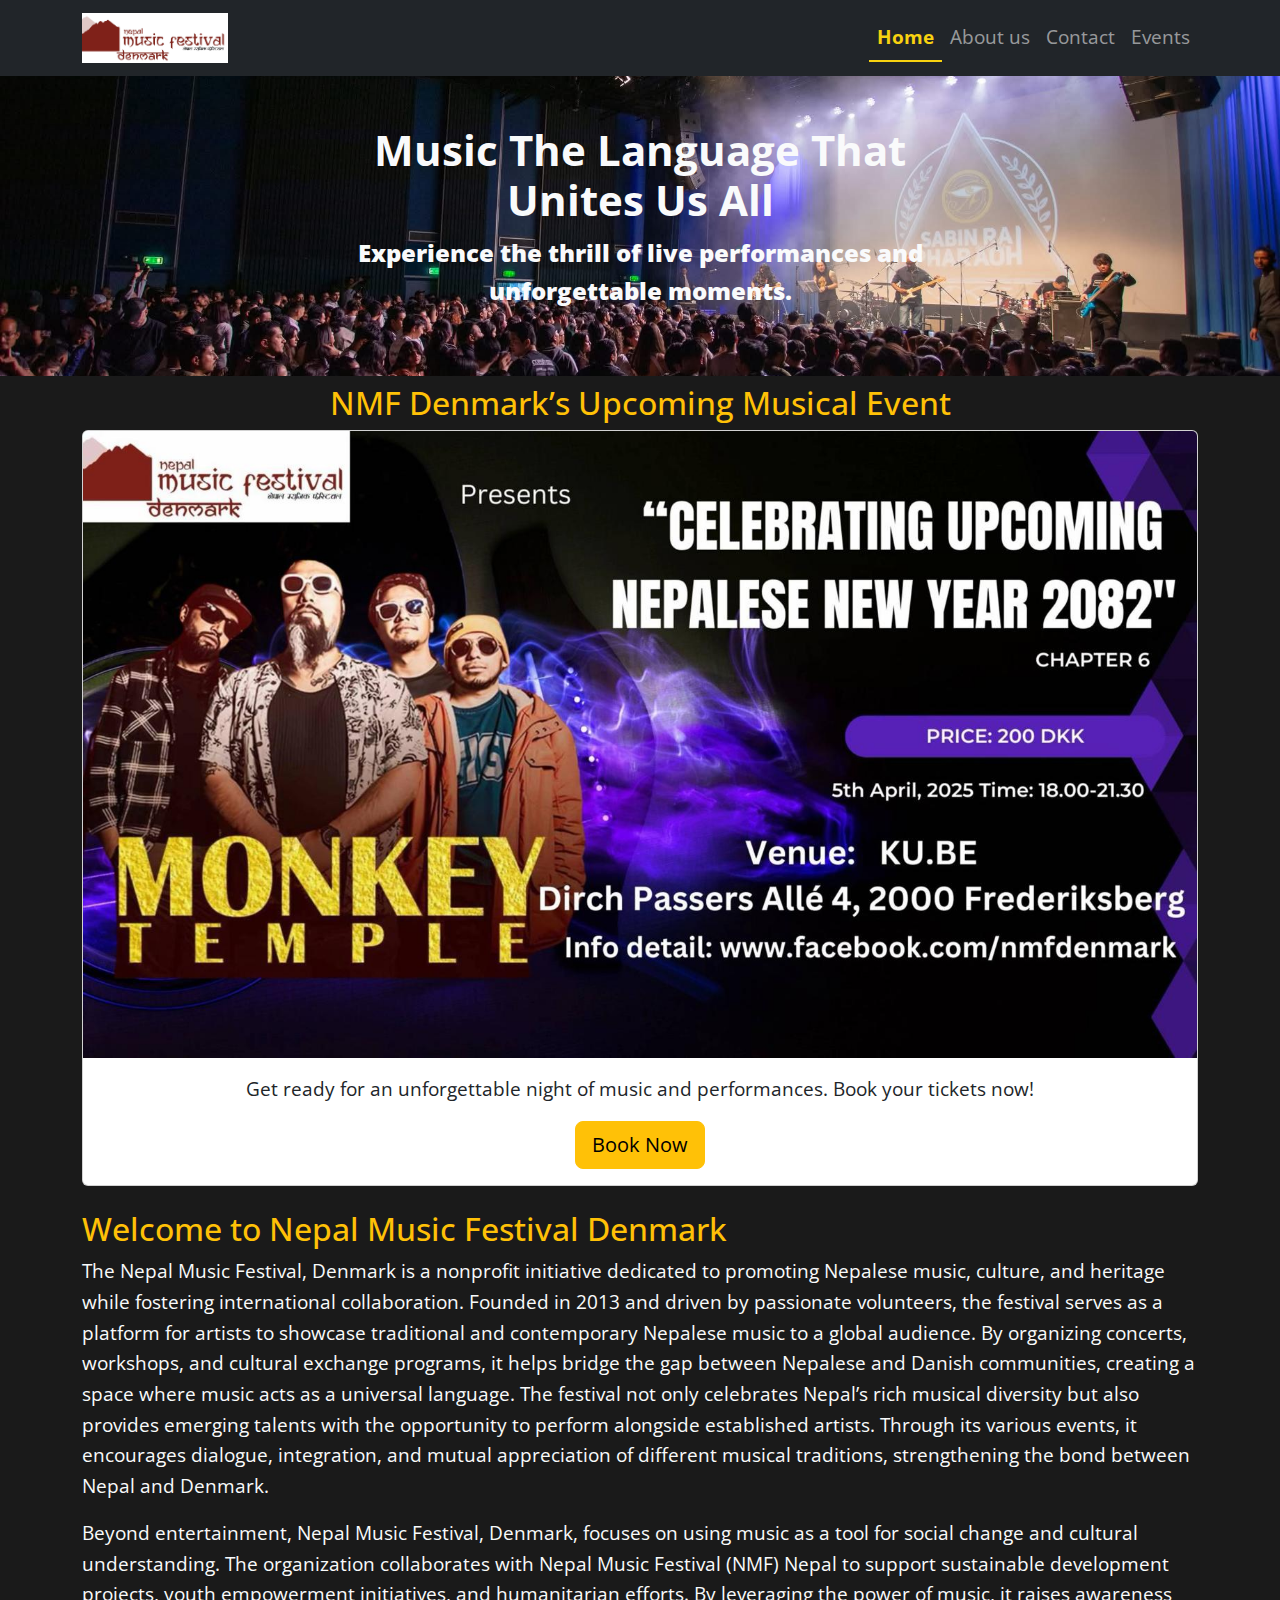
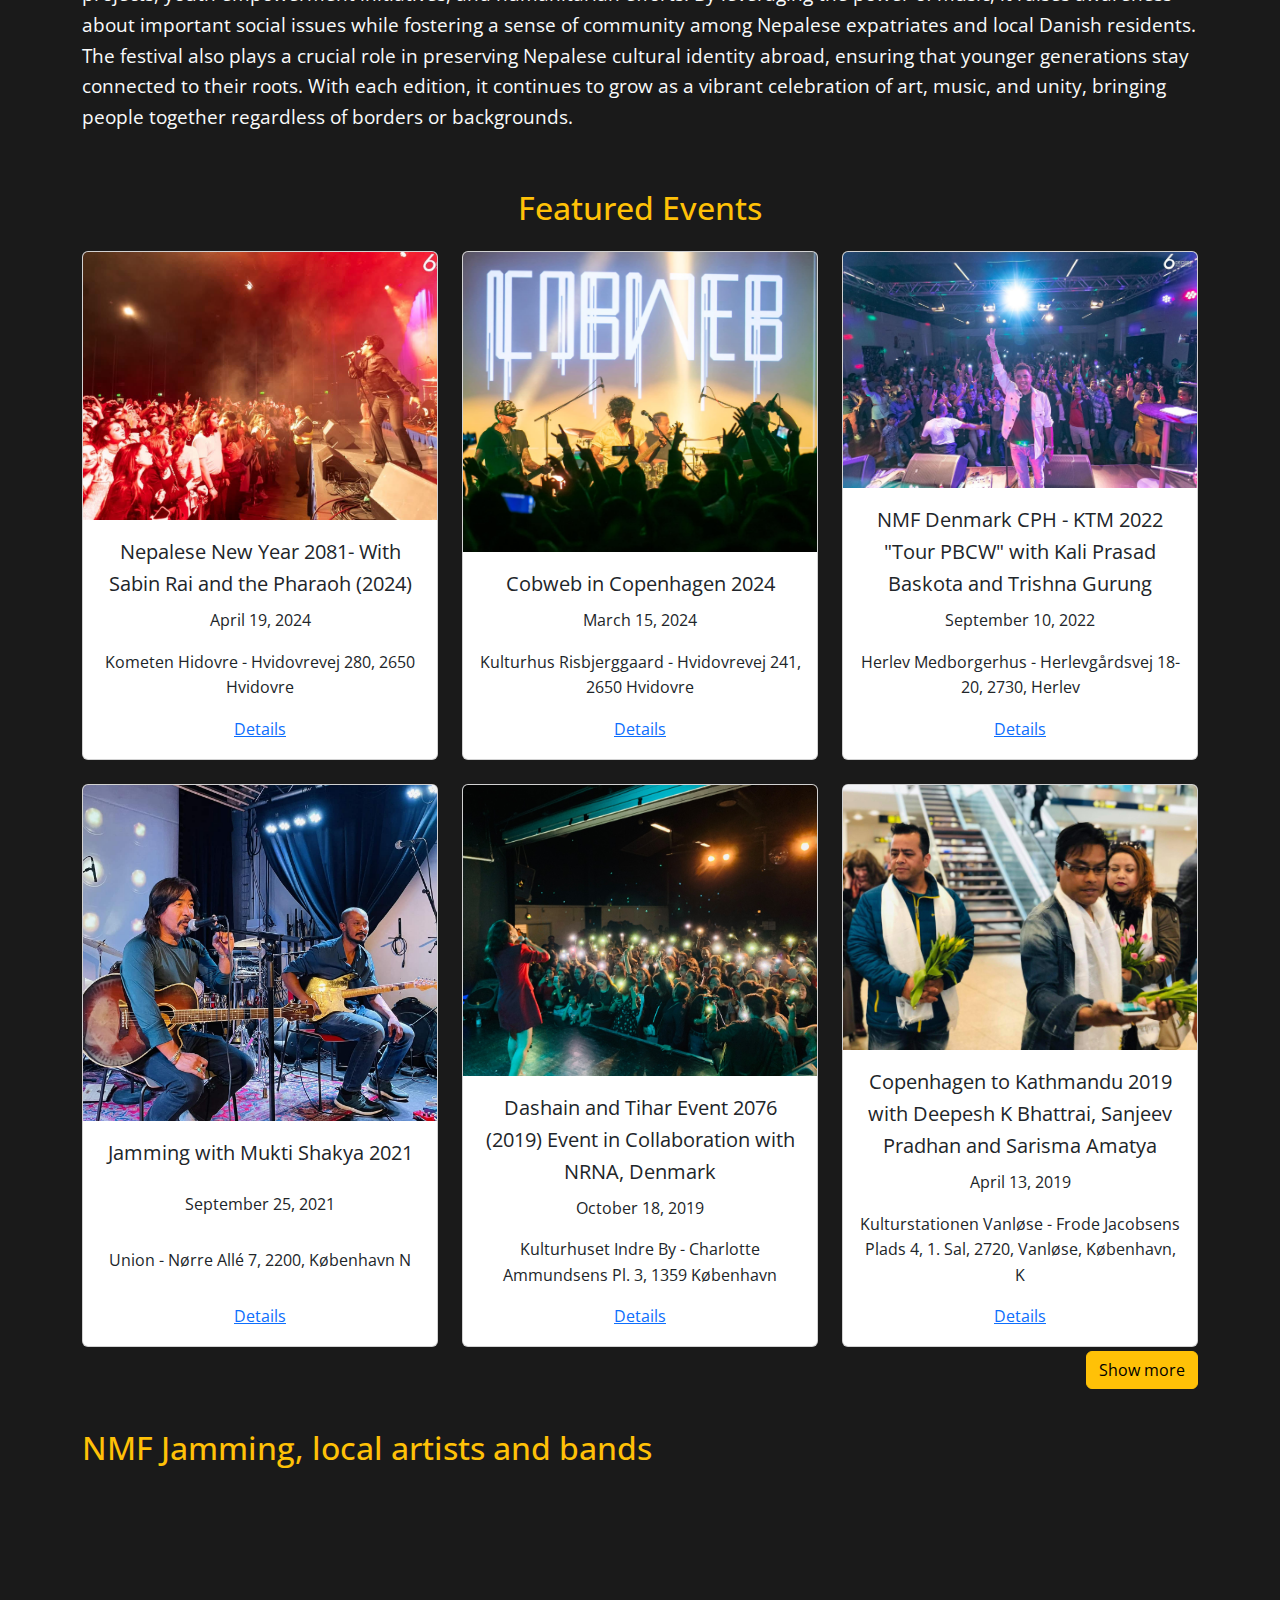
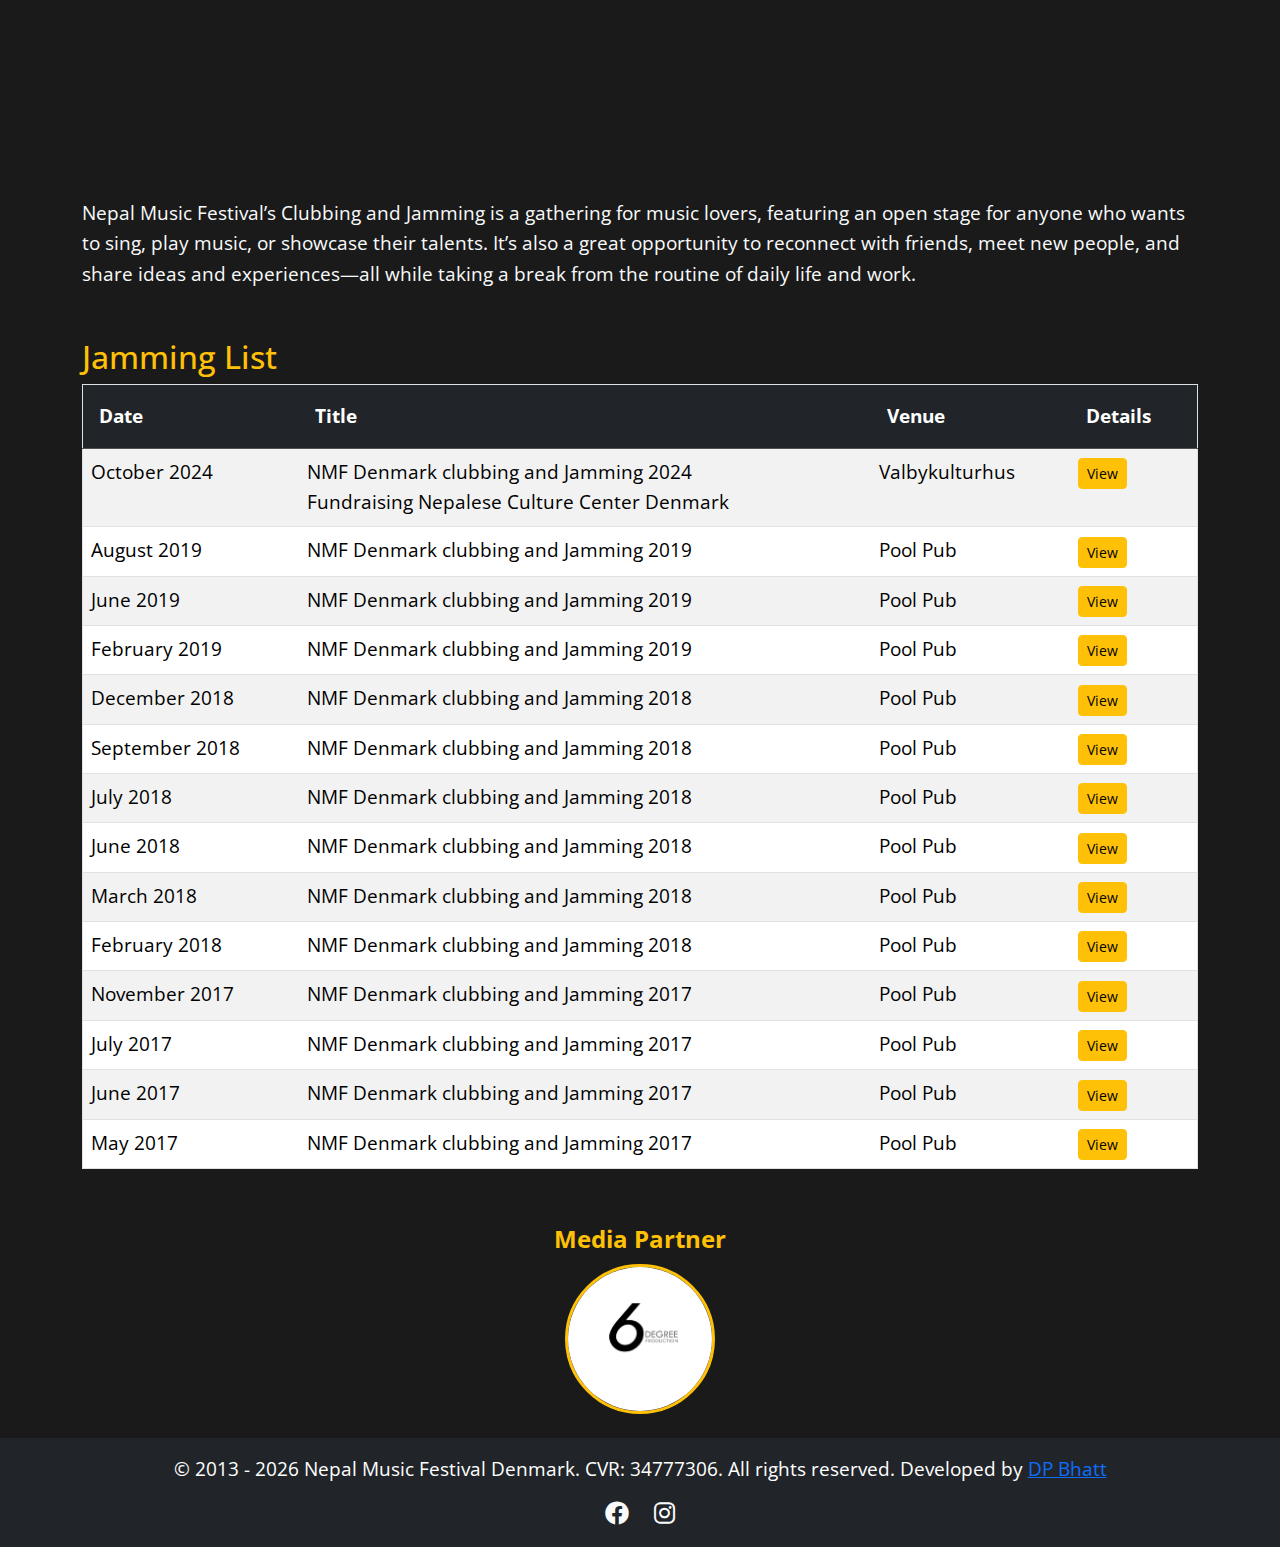
<file: index.html>
<!DOCTYPE html>
<html lang="en">

<head>
  <meta charset="UTF-8" />
  <meta name="viewport" content="width=device-width, initial-scale=1.0" />
  <title>Home - Nepal Music Festival</title>
  <link href="https://cdn.jsdelivr.net/npm/bootstrap@5.3.0/dist/css/bootstrap.min.css" rel="stylesheet" />
  <link rel="stylesheet" href="styles.css" />

  <!-- Add Font Awesome CDN for social media icons -->
  <link href="https://cdnjs.cloudflare.com/ajax/libs/font-awesome/6.0.0-beta3/css/all.min.css" rel="stylesheet" />

  <!-- Add favicon -->
  <link rel="apple-touch-icon" sizes="180x180" href="favicon_io/apple-touch-icon.png" />
  <link rel="icon" type="image/png" sizes="32x32" href="favicon_io/favicon-32x32.png" />
  <link rel="icon" type="image/png" sizes="16x16" href="favicon_io/favicon-16x16.png" />
  <link rel="manifest" href="favicon_io/site.webmanifest" />

  <link href="https://fonts.googleapis.com/css2?family=Open+Sans:wght@400;600;700&display=swap" rel="stylesheet">

</head>

<body>

  <div id="header-placeholder"></div>

  <section class="hero">
    <img src="images/nmfcover.jpg" alt="Live Concert" />
    <div class="hero-text">
      <h2>Music The Language That Unites Us All</h2>
      <p>
        Experience the thrill of live performances and unforgettable moments.
      </p>
    </div>
  </section>

  <section class="upcoming-event my-2">
    <div class="container">
      <h2 class="text-center text-warning">NMF Denmark’s Upcoming Musical Event</h2>
      <div class="row">
        <div class="col-md-12">
          <div class="card">
            <img src="images/upcommingevents/1.jpg" class="card-img-top" alt="Upcoming Musical Event">
            <div class="card-body text-center">
              <p>Get ready for an unforgettable night of music and performances. Book your tickets now!</p>
              <a href="https://forms.gle/rgB5U14GACFEt8Jf9" target="_blank" class="btn btn-warning btn-lg">Book Now</a>
            </div>
          </div>
        </div>
      </div>
    </div>
  </section>

  <section class="content py-3">
    <div class="container">
      <h2 class="text-warning">Welcome to Nepal Music Festival Denmark</h2>

      <p>
        The Nepal Music Festival, Denmark is a nonprofit initiative dedicated to promoting Nepalese music, culture, and
        heritage while fostering international collaboration. Founded in 2013 and driven by passionate volunteers, the
        festival serves as a platform for artists to showcase traditional and contemporary Nepalese music to a global
        audience. By organizing concerts, workshops, and cultural exchange programs, it helps bridge the gap between
        Nepalese and Danish communities, creating a space where music acts as a universal language. The festival not
        only celebrates Nepal’s rich musical diversity but also provides emerging talents with the opportunity to
        perform alongside established artists. Through its various events, it encourages dialogue, integration, and
        mutual appreciation of different musical traditions, strengthening the bond between Nepal and Denmark.
      </p>
      <p>
        Beyond entertainment, Nepal Music Festival, Denmark, focuses on using music as a tool for social change and
        cultural understanding. The organization collaborates with Nepal Music Festival (NMF) Nepal to support
        sustainable development projects, youth empowerment initiatives, and humanitarian efforts. By leveraging the
        power of music, it raises awareness about important social issues while fostering a sense of community among
        Nepalese expatriates and local Danish residents. The festival also plays a crucial role in preserving Nepalese
        cultural identity abroad, ensuring that younger generations stay connected to their roots. With each edition, it
        continues to grow as a vibrant celebration of art, music, and unity, bringing people together regardless of
        borders or backgrounds.
      </p>
    </div>
  </section>

  <section class="featured-events text-warning mt-4">
    <div class="container">
      <h2 class="text-center mb-4">Featured Events</h2>
      <div class="row g-4" id="featured-events">

      </div>
      <div class="text-center float-end mt-1 mb-4">
        <button id="show-more-events" class="btn btn-warning">
          Show more
        </button>
      </div>
    </div>
  </section>

  <section class="video-section py-3">
    <div class="container">
      <h2 class="text-warning">NMF Jamming, local artists and bands</h2>

      <div class="row mt-0">
        <!-- First Video and Description -->
        <div class="col-md-6 text-center">
          <div class="video-container">
            <iframe
              src="https://www.facebook.com/plugins/video.php?href=https%3A%2F%2Fwww.facebook.com%2Fnmfdenmark%2Fvideos%2F1115051641994304%2F&show_text=false"
              width="100%" height="315" style="border:none;overflow:hidden" scrolling="no" frameborder="0"
              allowfullscreen="true" allow="autoplay; clipboard-write; encrypted-media; picture-in-picture; web-share">
            </iframe>
          </div>
        </div>

        <!-- Second Video and Description -->
        <div class="col-md-6 text-center">
          <div class="video-container">
            <iframe src="https://www.facebook.com/plugins/video.php?href=https://www.facebook.com/reel/235116090472300"
              width="100%" height="315" style="border:none;overflow:hidden" scrolling="no" frameborder="0"
              allowfullscreen="true" allow="autoplay; clipboard-write; encrypted-media; picture-in-picture; web-share">
            </iframe>
          </div>
        </div>
      </div>
      <p class="mt-0">
        Nepal Music Festival’s Clubbing and Jamming is a gathering for music lovers, featuring an open stage for anyone
        who wants to sing, play music, or showcase their talents. It’s also a great opportunity to reconnect with
        friends, meet new people, and share ideas and experiences—all while taking a break from the routine of daily
        life and work.
      </p>
    </div>
  </section>

  <section class="container my-3">
    <h2 class="text-warning">Jamming List</h2>
    <div class="table-container">
      <table class="table table-striped table-hover border">
        <thead class="table-dark">
          <tr>
            <th class="p-3">Date</th>
            <th class="p-3">Title</th>
            <th class="p-3">Venue</th>
            <th class="p-3">Details</th>
          </tr>
        </thead>
        <tbody>
          <tr>
            <td>October 2024</td>
            <td>NMF Denmark clubbing and Jamming 2024<br>Fundraising Nepalese Culture Center Denmark</td>
            <td>Valbykulturhus</td>
            <td><a href="eventdetail.html?id=13" class="btn btn-warning btn-sm">View</a></td>
          </tr>
          <tr>
            <td>August 2019</td>
            <td>NMF Denmark clubbing and Jamming 2019</td>
            <td>Pool Pub</td>
            <td><a href="eventdetail.html?id=13" class="btn btn-warning btn-sm">View</a></td>
          </tr>
          <tr>
            <td>June 2019</td>
            <td>NMF Denmark clubbing and Jamming 2019</td>
            <td>Pool Pub</td>
            <td><a href="eventdetail.html?id=13" class="btn btn-warning btn-sm">View</a></td>
          </tr>
          <tr>
            <td>February 2019</td>
            <td>NMF Denmark clubbing and Jamming 2019</td>
            <td>Pool Pub</td>
            <td><a href="eventdetail.html?id=13" class="btn btn-warning btn-sm">View</a></td>
          </tr>
          <tr>
            <td>December 2018</td>
            <td>NMF Denmark clubbing and Jamming 2018</td>
            <td>Pool Pub</td>
            <td><a href="eventdetail.html?id=13" class="btn btn-warning btn-sm">View</a></td>
          </tr>
          <tr>
            <td>September 2018</td>
            <td>NMF Denmark clubbing and Jamming 2018</td>
            <td>Pool Pub</td>
            <td><a href="eventdetail.html?id=13" class="btn btn-warning btn-sm">View</a></td>
          </tr>
          <tr>
            <td>July 2018</td>
            <td>NMF Denmark clubbing and Jamming 2018</td>
            <td>Pool Pub</td>
            <td><a href="eventdetail.html?id=13" class="btn btn-warning btn-sm">View</a></td>
          </tr>
          <tr>
            <td>June 2018</td>
            <td>NMF Denmark clubbing and Jamming 2018</td>
            <td>Pool Pub</td>
            <td><a href="eventdetail.html?id=13" class="btn btn-warning btn-sm">View</a></td>
          </tr>
          <tr>
            <td>March 2018</td>
            <td>NMF Denmark clubbing and Jamming 2018</td>
            <td>Pool Pub</td>
            <td><a href="eventdetail.html?id=13" class="btn btn-warning btn-sm">View</a></td>
          </tr>
          <tr>
            <td>February 2018</td>
            <td>NMF Denmark clubbing and Jamming 2018</td>
            <td>Pool Pub</td>
            <td><a href="eventdetail.html?id=13" class="btn btn-warning btn-sm">View</a></td>
          </tr>
          <tr>
            <td>November 2017</td>
            <td>NMF Denmark clubbing and Jamming 2017</td>
            <td>Pool Pub</td>
            <td><a href="eventdetail.html?id=13" class="btn btn-warning btn-sm">View</a></td>
          </tr>
          <tr>
            <td>July 2017</td>
            <td>NMF Denmark clubbing and Jamming 2017</td>
            <td>Pool Pub</td>
            <td><a href="eventdetail.html?id=13" class="btn btn-warning btn-sm">View</a></td>
          </tr>
          <tr>
            <td>June 2017</td>
            <td>NMF Denmark clubbing and Jamming 2017</td>
            <td>Pool Pub</td>
            <td><a href="eventdetail.html?id=13" class="btn btn-warning btn-sm">View</a></td>
          </tr>
          <tr>
            <td>May 2017</td>
            <td>NMF Denmark clubbing and Jamming 2017</td>
            <td>Pool Pub</td>
            <td><a href="eventdetail.html?id=13" class="btn btn-warning btn-sm">View</a></td>
          </tr>
        </tbody>
      </table>
    </div>
  </section>

  <section class="media-partner text-center my-4">
    <h3 class="text-warning">Media Partner</h3>
    <a href="https://www.facebook.com/sixdegreedk/" target="_blank"><img src="images/6degreeproduction.jpg"
        alt="Media Partner Logo" class="media-partner-img"></a>
  </section>

  <div id="footer-placeholder"></div>

  <script src="https://cdn.jsdelivr.net/npm/bootstrap@5.3.0/dist/js/bootstrap.bundle.min.js"></script>
  <script src="scripts/common.js"></script>
  <script type="module" src="scripts/index.js"></script>
</body>

</html>
</file>
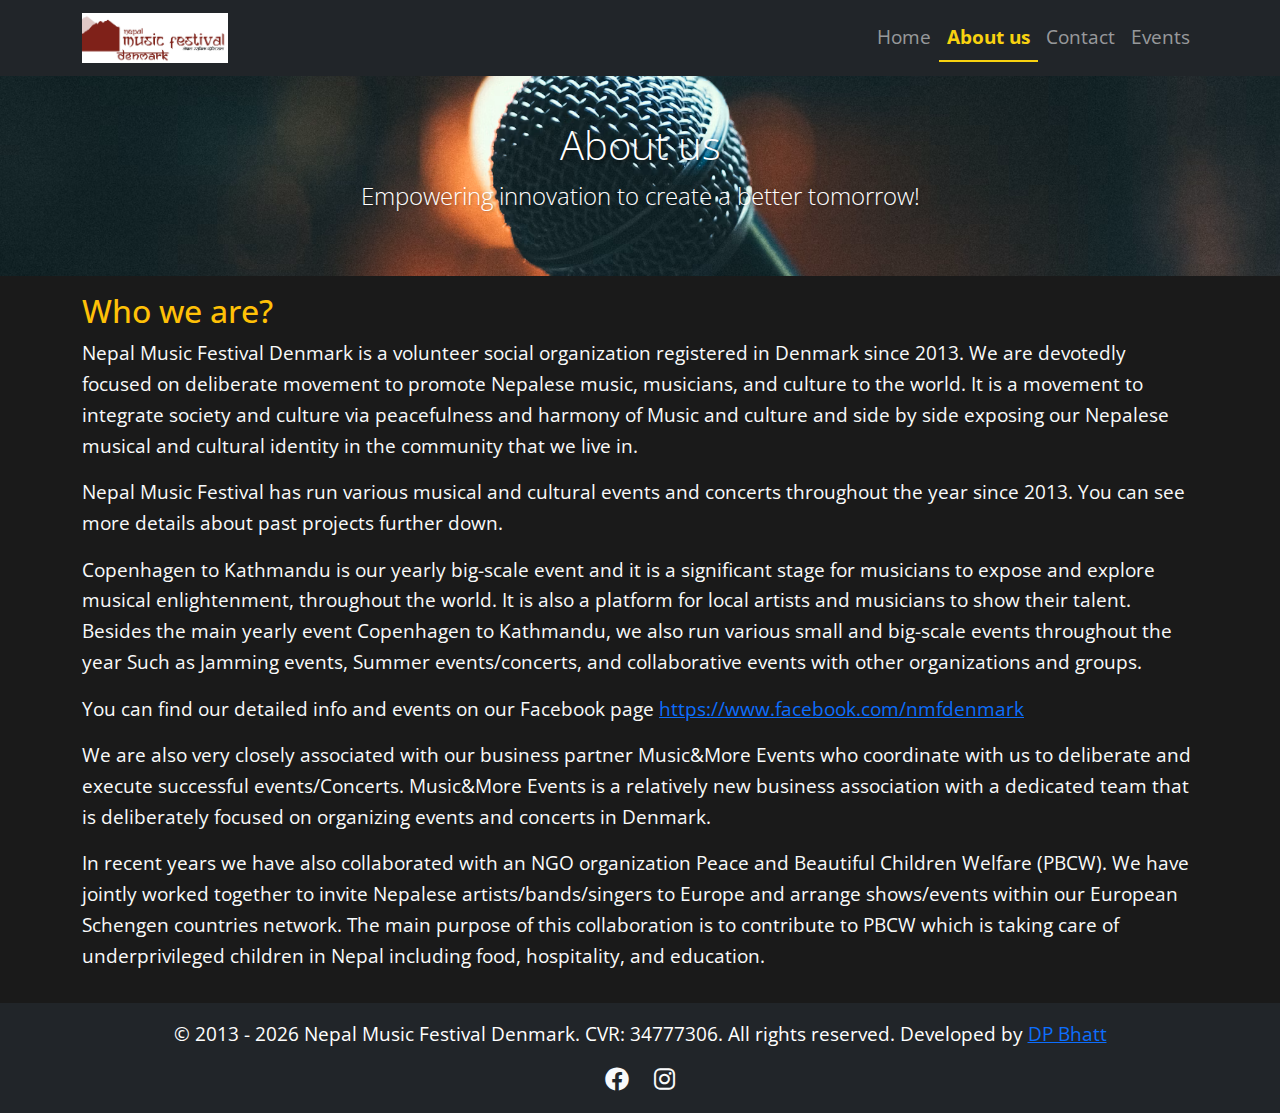
<file: about.html>
<!DOCTYPE html>
<html lang="en">

<head>
  <meta charset="UTF-8" />
  <meta name="viewport" content="width=device-width, initial-scale=1.0" />
  <title>About Us - Nepal Music Festival</title>
  <link href="https://cdn.jsdelivr.net/npm/bootstrap@5.3.0/dist/css/bootstrap.min.css" rel="stylesheet" />
  <link rel="stylesheet" href="styles.css" />
  <link href="https://cdnjs.cloudflare.com/ajax/libs/font-awesome/6.0.0-beta3/css/all.min.css" rel="stylesheet" />

  <!-- Add favicon -->
  <link rel="apple-touch-icon" sizes="180x180" href="favicon_io/apple-touch-icon.png" />
  <link rel="icon" type="image/png" sizes="32x32" href="favicon_io/favicon-32x32.png" />
  <link rel="icon" type="image/png" sizes="16x16" href="favicon_io/favicon-16x16.png" />
  <link rel="manifest" href="favicon_io/site.webmanifest" />

  <link href="https://fonts.googleapis.com/css2?family=Open+Sans:wght@400;600;700&display=swap" rel="stylesheet">
</head>

<body>

  <div id="header-placeholder"></div>

  <section class="subhero text-white text-center py-5">
    <div class="container">
      <h1 class="display-4">About us</h1>
      <p class="lead">Empowering innovation to create a better tomorrow!</p>
    </div>
  </section>

  <section class="container my-3">
    <h2 class="text-warning">Who we are?</h2>
    <p>
      Nepal Music Festival Denmark is a volunteer social organization registered in Denmark since 2013. We are devotedly
      focused on deliberate movement to promote Nepalese music, musicians, and culture to the world. It is a movement to
      integrate society and culture via peacefulness and harmony of Music and culture and side by side exposing our
      Nepalese musical and cultural identity in the community that we live in.
    </p>
    <p>
      Nepal Music Festival has run various musical and cultural events and concerts throughout the year since 2013. You
      can see more details about past projects further down.
    </p>
    <p>
      Copenhagen to Kathmandu is our yearly big-scale event and it is a significant stage for musicians to expose and
      explore musical enlightenment, throughout the world. It is also a platform for local artists and musicians to show
      their talent. Besides the main yearly event Copenhagen to Kathmandu, we also run various small and big-scale
      events throughout the year Such as Jamming events, Summer events/concerts, and collaborative events with other
      organizations and groups.
    </p>
    <p>
      You can find our detailed info and events on our Facebook page <a href="https://www.facebook.com/nmfdenmark"
        target="">https://www.facebook.com/nmfdenmark</a>
    </p>
    <p>
      We are also very closely associated with our business partner Music&More Events who coordinate with us to
      deliberate and execute successful events/Concerts. Music&More Events is a relatively new business association with
      a dedicated team that is deliberately focused on organizing events and concerts in Denmark.
    </p>
    <p>
      In recent years we have also collaborated with an NGO organization Peace and Beautiful Children Welfare (PBCW). We
      have jointly worked together to invite Nepalese artists/bands/singers to Europe and arrange shows/events within
      our European Schengen countries network. The main purpose of this collaboration is to contribute to PBCW which is
      taking care of underprivileged children in Nepal including food, hospitality, and education.
    </p>
  </section>

  <div id="footer-placeholder"></div>

  <script src="scripts/common.js"></script>
  <script src="https://cdn.jsdelivr.net/npm/bootstrap@5.3.0/dist/js/bootstrap.bundle.min.js"></script>
</body>

</html>
</file>
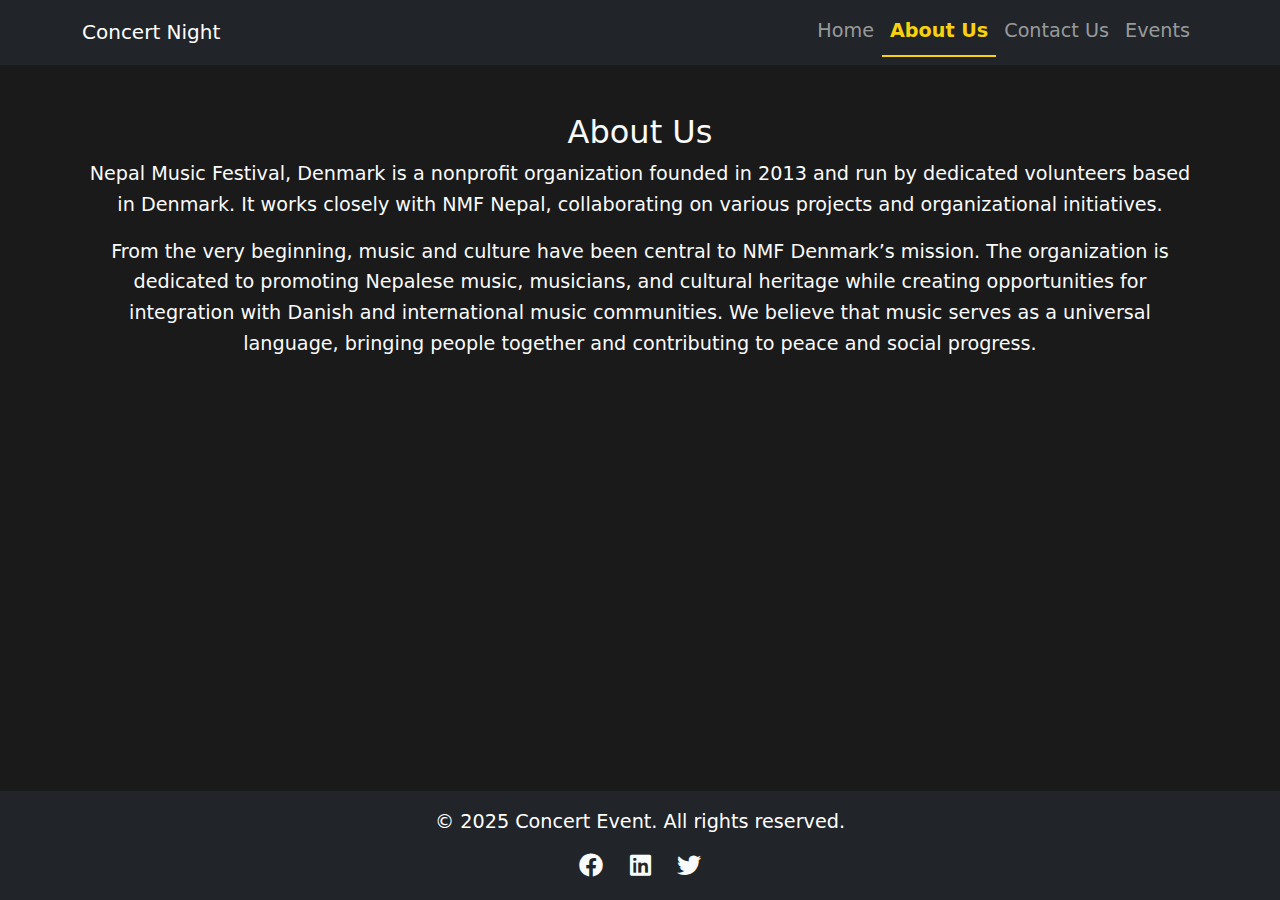
<file: aboutus.html>
<!DOCTYPE html>
<html lang="en">
<head>
    <meta charset="UTF-8">
    <meta name="viewport" content="width=device-width, initial-scale=1.0">
    <title>About Us - Nepal Music Festival</title>
    <link href="https://cdn.jsdelivr.net/npm/bootstrap@5.3.0/dist/css/bootstrap.min.css" rel="stylesheet">
    <link rel="stylesheet" href="styles.css">
    <link href="https://cdnjs.cloudflare.com/ajax/libs/font-awesome/6.0.0-beta3/css/all.min.css" rel="stylesheet">
</head>
<body>
    <header>
        <nav class="navbar navbar-expand-lg navbar-dark bg-dark">
            <div class="container">
                <a class="navbar-brand" href="index.html">Concert Night</a>
                <button class="navbar-toggler" type="button" data-bs-toggle="collapse" data-bs-target="#navbarNav" aria-controls="navbarNav" aria-expanded="false" aria-label="Toggle navigation">
                    <span class="navbar-toggler-icon"></span>
                </button>
                <div class="collapse navbar-collapse" id="navbarNav">
                    <ul class="navbar-nav ms-auto">
                        <li class="nav-item"><a class="nav-link" href="index.html">Home</a></li>
                        <li class="nav-item"><a class="nav-link active" href="about.html">About Us</a></li>
                        <li class="nav-item"><a class="nav-link" href="contact.html">Contact Us</a></li>
                        <li class="nav-item"><a class="nav-link" href="events.html">Events</a></li>
                    </ul>
                </div>
            </div>
        </nav>
    </header>
    
    <section class="container my-5">
        <h2 class="text-center">About Us</h2>
        <p class="text-center">Nepal Music Festival, Denmark is a nonprofit organization founded in 2013 and run by dedicated volunteers based in Denmark. It works closely with NMF Nepal, collaborating on various projects and organizational initiatives.</p>
        <p class="text-center">From the very beginning, music and culture have been central to NMF Denmark’s mission. The organization is dedicated to promoting Nepalese music, musicians, and cultural heritage while creating opportunities for integration with Danish and international music communities. We believe that music serves as a universal language, bringing people together and contributing to peace and social progress.</p>
    </section>
    
    <footer class="bg-dark text-white text-center py-3">
        <p>&copy; 2025 Concert Event. All rights reserved.</p>
        <div class="social-icons">
            <a href="https://www.facebook.com" target="_blank" class="fab fa-facebook"></a>
            <a href="https://www.linkedin.com" target="_blank" class="fab fa-linkedin"></a>
            <a href="https://twitter.com" target="_blank" class="fab fa-twitter"></a>
        </div>
    </footer>
    
    <script src="https://cdn.jsdelivr.net/npm/bootstrap@5.3.0/dist/js/bootstrap.bundle.min.js"></script>
</body>
</html>
</file>
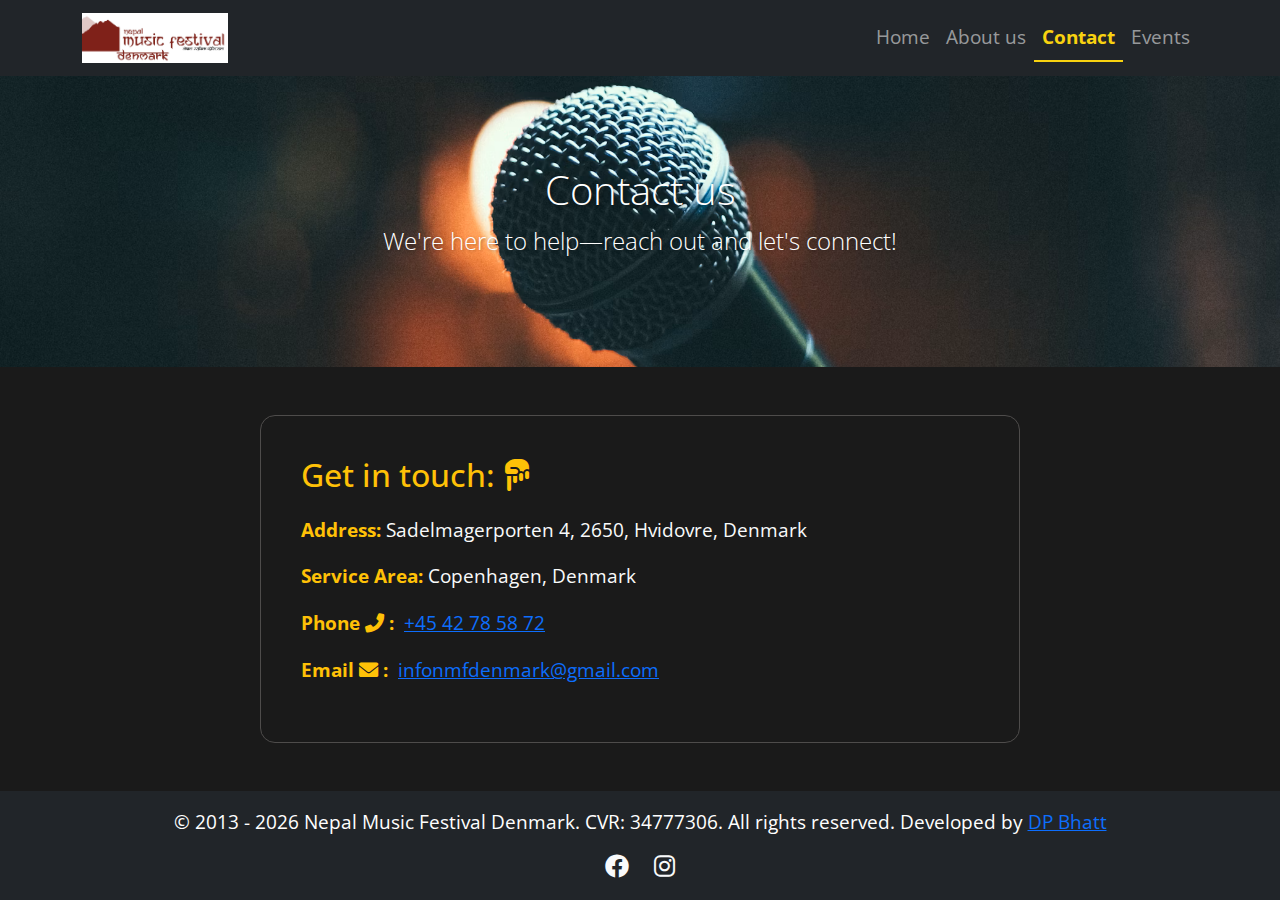
<file: contact.html>
<!DOCTYPE html>
<html lang="en">

<head>
  <meta charset="UTF-8" />
  <meta name="viewport" content="width=device-width, initial-scale=1.0" />
  <title>Contact - Nepal Music Festival</title>
  <link href="https://cdn.jsdelivr.net/npm/bootstrap@5.3.0/dist/css/bootstrap.min.css" rel="stylesheet" />
  <link rel="stylesheet" href="styles.css" />
  <link href="https://cdnjs.cloudflare.com/ajax/libs/font-awesome/6.0.0-beta3/css/all.min.css" rel="stylesheet" />

  <!-- Add favicon -->
  <link rel="apple-touch-icon" sizes="180x180" href="favicon_io/apple-touch-icon.png" />
  <link rel="icon" type="image/png" sizes="32x32" href="favicon_io/favicon-32x32.png" />
  <link rel="icon" type="image/png" sizes="16x16" href="favicon_io/favicon-16x16.png" />
  <link rel="manifest" href="favicon_io/site.webmanifest" />

  <link href="https://fonts.googleapis.com/css2?family=Open+Sans:wght@400;600;700&display=swap" rel="stylesheet">

</head>

<body>
  
  <div id="header-placeholder"></div>

  <section class="subhero text-white text-center py-5">
    <div class="container">
      <h1 class="display-4">Contact us</h1>
      <p class="lead">We're here to help—reach out and let's connect!</p>
    </div>
  </section>

  <section class="container my-5">
    <div class="row justify-content-center">
      <div class="col-11 col-sm-10 col-md-8 contact-info">
        <h2 class="text-warning">Get in touch: <i class="fas fa-hand-point-down"></i></h2>
        <p><strong class="text-warning">Address:</strong> Sadelmagerporten 4, 2650, Hvidovre, Denmark</p>
        <p><strong class="text-warning">Service Area:</strong> Copenhagen, Denmark</p>
        <p>
          <strong class="text-warning">Phone <i class="fas fa-phone-alt"></i> :</strong>&nbsp;
          <a href="tel:+4542785872">+45 42 78 58 72</a>
        </p>
        <p>
          <strong class="text-warning">Email  <i class="fas fa-envelope"></i> :</strong>&nbsp;
          <a href="mailto:info@nmfdenmark.org">infonmfdenmark@gmail.com</a>
        </p>
      </div>
    </div>
  </section>

  <div id="footer-placeholder"></div>

  <script src="scripts/common.js"></script>
  <script src="https://cdn.jsdelivr.net/npm/bootstrap@5.3.0/dist/js/bootstrap.bundle.min.js"></script>
</body>

</html>
</file>
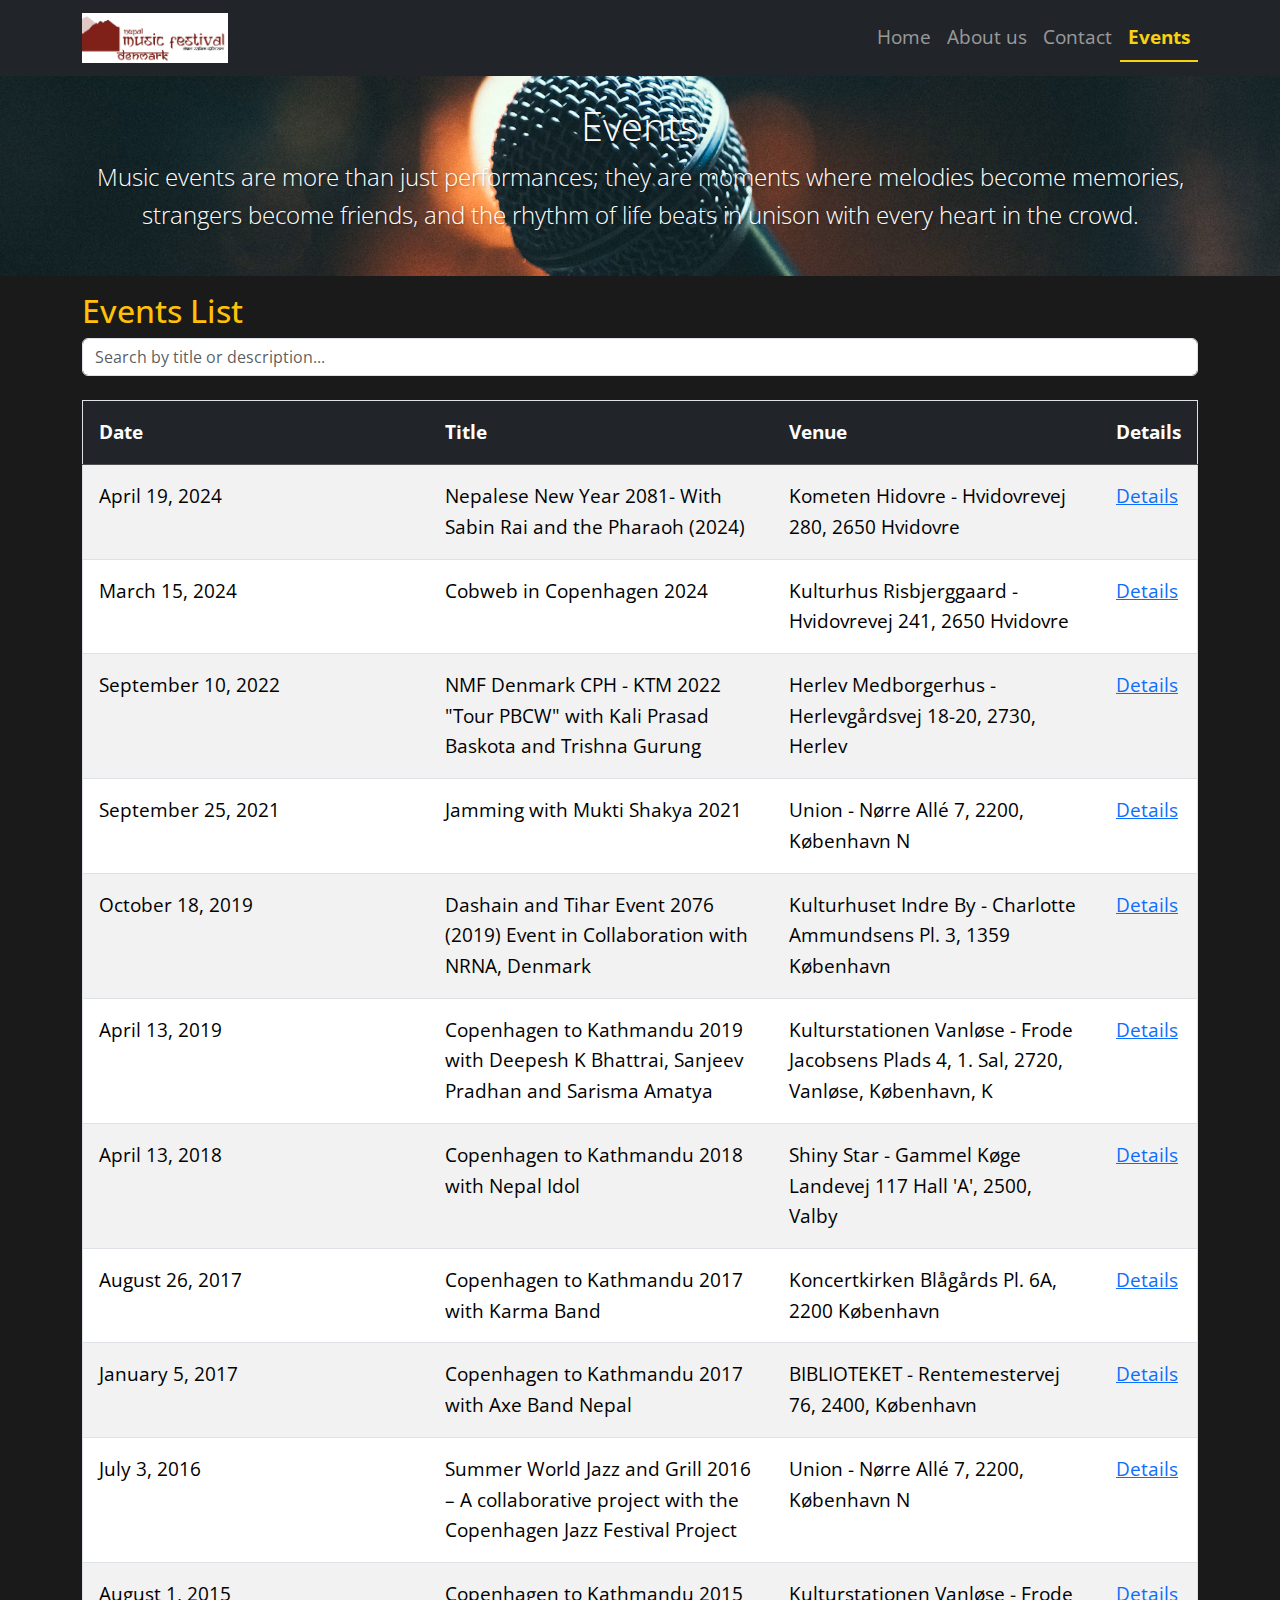
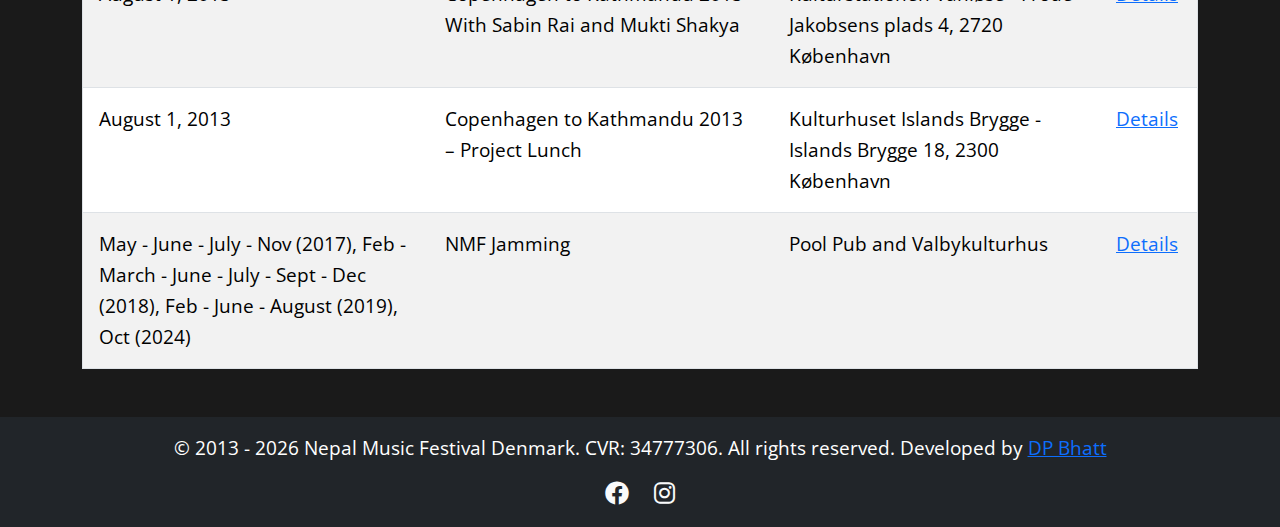
<file: events.html>
<!DOCTYPE html>
<html lang="en">

<head>
  <meta charset="UTF-8" />
  <meta name="viewport" content="width=device-width, initial-scale=1.0" />
  <title>Events - Nepal Music Festival</title>
  <link href="https://cdn.jsdelivr.net/npm/bootstrap@5.3.0/dist/css/bootstrap.min.css" rel="stylesheet" />
  <link rel="stylesheet" href="styles.css" />
  <link href="https://cdnjs.cloudflare.com/ajax/libs/font-awesome/6.0.0-beta3/css/all.min.css" rel="stylesheet" />

  <!-- Add favicon -->
  <link rel="apple-touch-icon" sizes="180x180" href="favicon_io/apple-touch-icon.png" />
  <link rel="icon" type="image/png" sizes="32x32" href="favicon_io/favicon-32x32.png" />
  <link rel="icon" type="image/png" sizes="16x16" href="favicon_io/favicon-16x16.png" />
  <link rel="manifest" href="favicon_io/site.webmanifest" />

   <link href="https://fonts.googleapis.com/css2?family=Open+Sans:wght@400;600;700&display=swap" rel="stylesheet">

</head>

<body>
  <div id="header-placeholder"></div>

  <section class="subhero text-white text-center py-5">
    <div class="container">
      <h1 class="display-4">Events</h1>
      <p class="lead">
        Music events are more than just performances; they are moments where
        melodies become memories, strangers become friends, and the rhythm of
        life beats in unison with every heart in the crowd.
      </p>
    </div>
  </section>

  <section class="container my-3">
    <h2 class="text-warning">Events List</h2>
    <input type="text" id="searchInput" class="form-control mb-4" placeholder="Search by title or description..." />

    <div class="table-container">
      <table class="table table-striped table-hover border">
        <thead class="table-dark">
          <tr>
            <th class="p-3">Date</th>
            <th class="p-3">Title</th>
            <th class="p-3">Venue</th>
            <th class="p-3">Details</th>
          </tr>
        </thead>
        <tbody id="tableBody">
          <!-- Dynamic table rows will be added here -->
        </tbody>
      </table>
      <p id="noResultsMessage" class="text-center text-danger border border-danger" style="display: none">
        No matching events found!
      </p>
    </div>

    <nav aria-label="Page navigation">
      <ul class="pagination" id="pagination">
        <!-- Pagination will be dynamically generated here -->
      </ul>
    </nav>
  </section>

  <div id="footer-placeholder"></div>

  <script src="scripts/common.js"></script>
  <script type="module" src="scripts/events.js"></script>
  <script src="https://cdn.jsdelivr.net/npm/bootstrap@5.3.0/dist/js/bootstrap.bundle.min.js"></script>
</body>

</html>
</file>
<file: styles.css>
html,
body {
  height: 100%;
  margin: 0;
}

body{
  /* font-family: 'Roboto', sans-serif; */
  font-family: "Open Sans", ui-sans-serif, system-ui, sans-serif, "Apple Color Emoji", "Segoe UI Emoji", "Segoe UI Symbol", "Noto Color Emoji";
  font-size: 1.2rem;
  color: #F9FAFBFF;
  font-weight: 400;
  line-height: 1.6;  
  background: #1A1A1A;
  display: flex;
  flex-direction: column;
}

section {
  flex: 1;
}

/* Sub Hero Section Styles */
.subhero {
  background-image: url("images/subhero.png");
  background-size: cover;
  background-position: center;
  height: 200px;
  /* Adjust this height to make the hero smaller */
  display: flex;
  align-items: center;
  justify-content: center;
}

.subhero h1 {
  font-size: 2.5rem;  
  text-shadow: 2px 2px 4px rgba(0, 0, 0, 0.5);  
}

.subhero p {
  font-size: 1.5rem; 
  text-shadow: 1px 1px 3px rgba(0, 0, 0, 0.3);  
}

/* Sub Hero Section Styles */
.hero {
  position: relative;
  text-align: center;
  color: #F9FAFBFF;  
}

.hero img {
  width: 100%;
  height: 300px;
  object-fit: cover;
}

.hero-text {
  position: absolute;
  top: 50%;
  left: 50%;
  transform: translate(-50%, -50%);  
  padding: 15px;
  max-width: 95%;
}

.hero-text h2 {
  font-size: 2.6rem;  
  font-weight: bold;  
  min-width: 70%;
}

.hero-text p {
  font-size: 1.5rem;  
  font-weight: 900;  
}

/* Media queries for smaller screens */
@media (max-width: 768px) {
  .hero-text {
    max-width: 95%;
    min-width: 500px;
    padding: 15px;
  }

  .hero-text h2 {
    font-size: 2rem;
  }

  .hero-text p {
    font-size: 1.4rem;
  }
}

@media (max-width: 480px) {
  .hero-text {
    max-width: 95%;
    min-width: 350px;
    padding: 10px;
  }

  .hero-text h2 {
    font-size: 1.8rem;
  }

  .hero-text p {
    font-size: 1.3rem;
  }
}

/* Styling for social media icons in footer */
.social-icons a {
  color: #F9FAFBFF;
  font-size: 1.5rem;
  margin: 0 10px;
  text-decoration: none;
}

.social-icons a:hover {
  color: #ddd;
}

.featured-events .card {
  display: flex;
  flex-direction: column;
  height: 100%; /* Ensures uniform height */
}

.featured-events .card-img-top {
  width: 100%;
  height: 60%; /* Set a fixed height for images */
  object-fit: cover; /* Ensures images are cropped properly */
}

.featured-events .card-body {
  flex-grow:1; /* Expands to fill remaining space */
  display: flex;
  flex-direction: column;
  justify-content:space-between;
}


.contact-info {
  border: 1px solid #4E4C4BFF;
  padding: 40px;
  border-radius: 15px;
}

.contact-info h2 {
  margin-bottom: 20px;
}

/* Optional: Add responsiveness */
@media (max-width: 768px) {
  .subhero h1 {
    font-size: 2rem;
  }

  .subhero p {
    font-size: 1rem;
  }
}

.pagination .page-item.active .page-link {
  background-color: #007bff !important;
  /* Blue background for active page */
  color: white !important;
  /* White text */
  border-color: #007bff !important;
}

.pagination .page-item .page-link {
  color: #007bff;
  /* Default page link color */
}

.pagination .page-item .page-link:hover {
  background-color: #0056b3;
  /* Darker blue on hover */
  color: white;
}

@media (max-width: 768px) {
  .table-container table {
    display: block;
    width: 100%;
  }

  .table-container thead {
    display: none;
    /* Hide headers on small screens */
  }

  .table-container tbody,
  .table-container tr,
  .table-container td {
    display: block;
    width: 100%;
  }

  .table-container tr {
    margin-bottom: 10px;
    border-bottom: 1px solid #ddd;
  }

  .table-container td {
    text-align: left;
    padding: 10px;
    position: relative;
  }

  .table-container td::before {
    content: attr(data-label);
    /* Use data attributes as labels */
    font-weight: bold;
    display: block;
    color: #333;
  }
}


/* Highlight the active nav link */
.navbar-nav .nav-link.active {
  font-weight: 700; /* Make it bold */
  color: #f8d210 !important; /* Change text color */
  border-bottom: 2px solid #f8d210; /* Add an underline */
}

.navbar-brand img {
  height: 50px; /* Adjust as needed */
  width: auto;
}

.media-partner {
  text-align: center;
  margin-bottom: 20px;
}

.media-partner h3 {
  font-size: 1.5rem;
  font-weight: bold;
  margin-bottom: 10px;
}

.media-partner-img {
  width: 150px;  /* Adjust size as needed */
  height: 150px;
  border-radius: 50%; /* Makes the image circular */
  object-fit: cover; /* Ensures the image fills the circular space */
  border: 3px solid #ffc107; /* Optional: Adds a border with a warning color */
}



.event-container {
  max-width: 1200px;
  margin: auto;
  padding: 20px;
}

/* Flexbox for Large Screens */
.event-header {
  display: flex;
  align-items: center;
  justify-content: space-between;
  gap: 20px;
}

.gallery {
  position: relative;
  flex: 1;
  /* Takes available space */
  
  display: flex;
  justify-content: center;
}

.event-image {
  width: 100%;
  height: 100%;
 object-fit: cover;
  border-radius: 10px;
}

.event-details {
  flex: 1;
  /* Takes available space */
  
  text-align: left;
}

.event-details p {
  margin-bottom: 10px;
}

.arrow {
  position: absolute;
  top: 50%;
  transform: translateY(-50%);
  background-color: rgba(0, 0, 0, 0.5);
  color: white;
  border: none;
  padding: 10px;
  cursor: pointer;
}

.prev {
  left: 10px;
}

.next {
  right: 10px;
}

.event-description {
  margin-top: 20px;
  text-align: left;
}

/* Responsive adjustments */
@media (max-width: 768px) {
  .event-header {
    flex-direction: column;
    align-items: flex-start;
    /* Aligns everything to the left */
    text-align: left;
    /* Ensures text stays left-aligned */
  }

  .event-details {
    max-width: 100%;
    margin-top: 20px;
    text-align: left;
    /* Keeps text left-aligned */
  }
}


.enventdetail-video-container {
  display: flex;
  flex-direction: column;
  align-items: flex-start; 
  gap: 15px;
  width: 100%;
}

.video-wrapper {
  width: 100%;
  max-width: 500px;
}

.video-wrapper iframe {
  width: 100%;
  height: auto;
  aspect-ratio: 16 / 9; 
}


.video-container {
  position: relative;
  width: 100%;
  padding-top: 56.25%;
  overflow: hidden;
  margin-bottom: 15px;
}

.video-container iframe {
  position: absolute;
  top: 0;
  left: 0;
  width: 100%;
  height: 100%;
}
</file>
